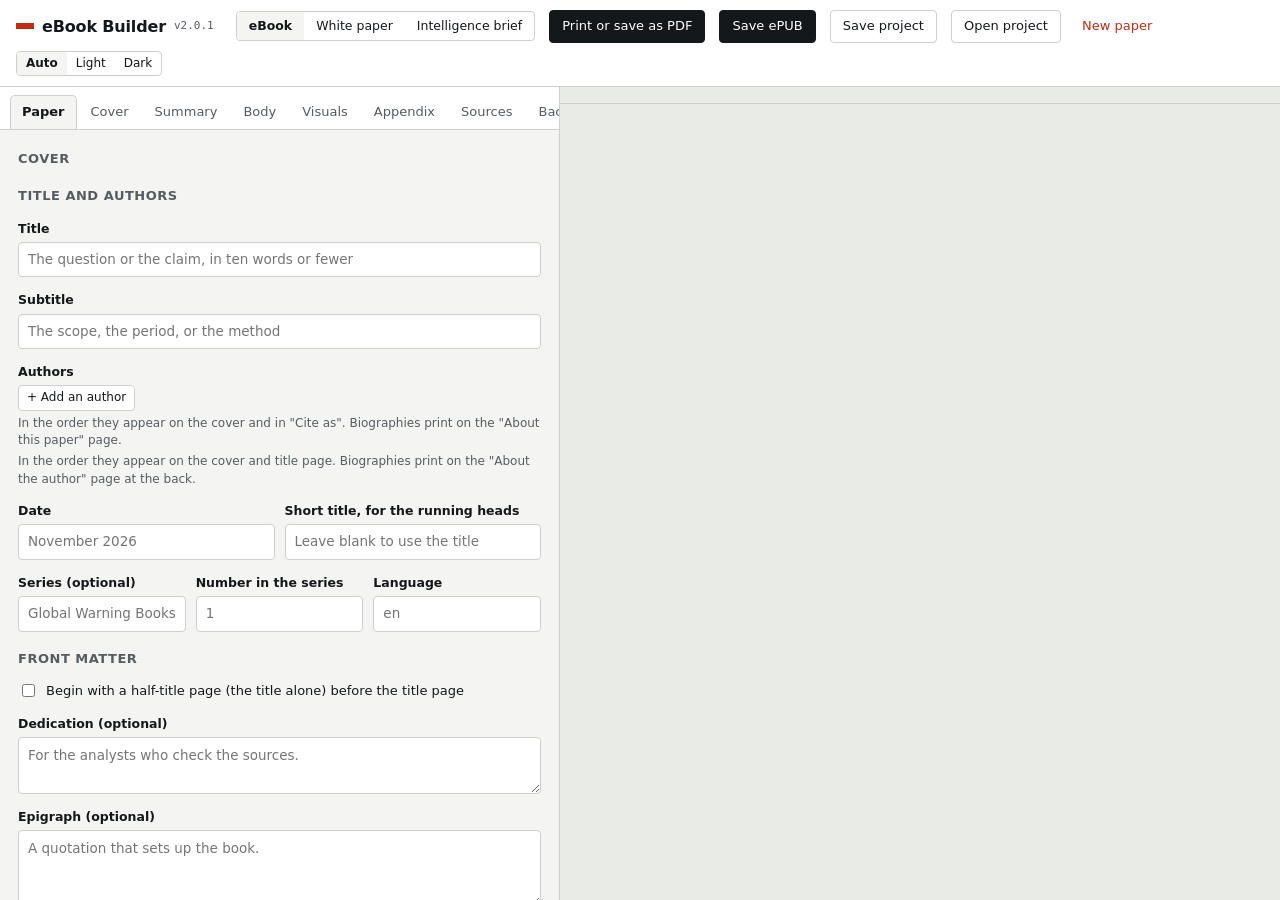
<file: src/page.html>
<!DOCTYPE html>
<html lang="en">
<head>
<meta charset="utf-8">
<!--
  eBook Builder (White Paper Builder, version 2)
  Copyright (c) 2026 G. Michael Rapp. MIT License; see LICENSE.

  Contains Paged.js (c) Coko Foundation, MIT License; the OSINT Citation Generator core,
  MIT License; IBM Plex fonts (c) IBM Corp., EB Garamond (c) The EB Garamond Project Authors,
  and Cormorant Garamond (c) The Cormorant Project Authors, SIL Open Font License 1.1. See NOTICE.md.
-->
<meta name="viewport" content="width=device-width, initial-scale=1">
<meta name="description" content="Build an eBook, a white paper, or an intelligence brief: cover, front matter, contents, chapters, footnotes, OSINT citations, charts, and tables. Save it as a PDF, and an eBook as an ePUB too. Runs entirely in your browser.">
<title>eBook Builder</title>
<link rel="icon" href="data:image/svg+xml,%3Csvg xmlns='http://www.w3.org/2000/svg' viewBox='0 0 32 32'%3E%3Crect width='32' height='32' rx='5' fill='%2315181B'/%3E%3Crect x='7' y='7' width='8' height='3' fill='%23C42A14'/%3E%3Crect x='7' y='13' width='18' height='2' fill='%23F4F5F2'/%3E%3Crect x='7' y='18' width='18' height='2' fill='%23F4F5F2'/%3E%3Crect x='7' y='23' width='12' height='2' fill='%23F4F5F2'/%3E%3C/svg%3E">
<style id="fonts">
/*FONTS*/
</style>
<style>
:root {
  --bg: #E9EBE7; --surface: #FFFFFF; --ink: #15181B; --muted: #565C61; --line: #CDD1CB; --soft: #F4F5F2;
  --accent: #C42A14; --accent-ink: #FFFFFF; --accent-soft: #F7E3DF; --ok: #2A6637; --fix: #9E2219; --fix-bg: #FBE3E0; --check: #6F4B00; --check-bg: #FBEDC4; --note: #35566B; --note-bg: #E3EDF3;
  --ui: system-ui, -apple-system, 'Segoe UI', Roboto, 'Helvetica Neue', Arial, sans-serif; --mono: 'Plex Mono', ui-monospace, Menlo, Consolas, monospace;
}
@media (prefers-color-scheme: dark) {
  :root:not([data-theme="light"]) { --bg: #101213; --surface: #1A1D1F; --ink: #E6E8E4; --muted: #9CA3A7; --line: #30363A; --soft: #23272A; --accent: #F0806D; --accent-ink: #1A0B08; --accent-soft: #3A201B; --ok: #8FD19E; --fix: #FFA79C; --fix-bg: #3F1D1A; --check: #F2CD6B; --check-bg: #3A2E10; --note: #A9C9DB; --note-bg: #1C323E; color-scheme: dark; }
}
:root[data-theme="dark"] { --bg: #101213; --surface: #1A1D1F; --ink: #E6E8E4; --muted: #9CA3A7; --line: #30363A; --soft: #23272A; --accent: #F0806D; --accent-ink: #1A0B08; --accent-soft: #3A201B; --ok: #8FD19E; --fix: #FFA79C; --fix-bg: #3F1D1A; --check: #F2CD6B; --check-bg: #3A2E10; --note: #A9C9DB; --note-bg: #1C323E; color-scheme: dark; }
html, body { margin: 0; height: 100%; }
body { background: var(--bg); color: var(--ink); font-family: var(--ui); font-size: 14px; line-height: 1.45; }
[hidden] { display: none !important; }
#app { height: 100%; display: grid; grid-template-rows: auto minmax(0, 1fr); }
#app .bar { display: flex; flex-wrap: wrap; align-items: center; gap: 8px 14px; padding: 10px 16px; background: var(--surface); border-bottom: 1px solid var(--line); }
#app .bar h1 { margin: 0 8px 0 0; font-size: 16px; font-weight: 650; letter-spacing: -0.01em; display: flex; align-items: center; gap: 8px; }
#app .bar h1 .mk { width: 18px; height: 6px; background: var(--accent); display: inline-block; }
#app .bar .ver { font-family: var(--mono); font-size: 11px; font-weight: 500; color: var(--muted); }
#app .bar button.ver { border: 0; background: none; padding: 0; cursor: pointer } #app .bar button.ver:hover { text-decoration: underline }
#app .bar .grow { flex: 1 1 auto; }
#app .btn { font: inherit; font-size: 13px; font-weight: 500; padding: 6px 12px; border-radius: 4px; border: 1px solid var(--line); background: var(--surface); color: var(--ink); cursor: pointer; white-space: nowrap; }
#app .btn:hover { border-color: var(--ink); }
#app .btn:disabled { opacity: 0.5; cursor: default; }
#app .btn.primary { background: var(--ink); border-color: var(--ink); color: var(--surface); }
#app .btn.small { font-size: 12px; padding: 3px 8px; }
#app .btn.quiet { background: transparent; border-color: transparent; color: var(--accent); padding-inline: 6px; }
#app .btn.danger { color: var(--fix); }
#app .seg { display: inline-flex; border: 1px solid var(--line); border-radius: 4px; overflow: hidden; }
#app .seg label { position: relative; font-size: 12px; }
#app .seg input { position: absolute; opacity: 0; inset: 0; margin: 0; cursor: pointer; }
#app .seg span { display: block; padding: 3px 9px; }
#app .seg input:checked + span { background: var(--soft); font-weight: 600; }
#app .part { display: contents; }
#app .seg.kind span { padding: 5px 12px; font-size: 12.5px; }
#app .seg input:focus-visible + span { outline: 2px solid var(--accent); outline-offset: -2px; }
:focus-visible { outline: 2px solid var(--accent); outline-offset: 1px; }
#app .main { min-height: 0; display: grid; grid-template-columns: minmax(380px, 560px) minmax(0, 1fr); }
#app .editor { min-height: 0; display: grid; grid-template-rows: auto minmax(0, 1fr); background: var(--surface); border-right: 1px solid var(--line); }
#app .tabs { display: flex; gap: 2px; padding: 8px 10px 0; border-bottom: 1px solid var(--line); overflow-x: auto; }
#app .tabs button { font: inherit; font-size: 13px; padding: 7px 11px; border: 1px solid transparent; border-bottom: 0; border-radius: 5px 5px 0 0; background: transparent; color: var(--muted); cursor: pointer; white-space: nowrap; }
#app .tabs button[aria-selected="true"] { background: var(--soft); border-color: var(--line); color: var(--ink); font-weight: 600; margin-bottom: -1px; border-bottom: 1px solid var(--soft); }
#app .panes { min-height: 0; overflow: auto; background: var(--soft); }
#app .pane { padding: 16px 18px 40px; display: flex; flex-direction: column; gap: 14px; }
#app .pane h2 { margin: 4px 0 0; font-size: 13px; font-weight: 650; letter-spacing: 0.04em; text-transform: uppercase; color: var(--muted); }
#app .field { display: flex; flex-direction: column; gap: 4px; min-width: 0; }
#app .field > label, #app .field .label { font-size: 12.5px; font-weight: 600; }
#app .hint { margin: 0; font-size: 12px; color: var(--muted); }
#app .row { display: grid; grid-template-columns: repeat(auto-fit, minmax(130px, 1fr)); gap: 10px; }
#app input[type="text"], #app input[type="url"], #app textarea, #app select { font: inherit; font-size: 13.5px; color: var(--ink); background: var(--surface); border: 1px solid var(--line); border-radius: 4px; padding: 7px 9px; width: 100%; min-width: 0; box-sizing: border-box; }
#app textarea { resize: vertical; line-height: 1.5; }
#app textarea.code { font-family: var(--mono); font-size: 12.5px; line-height: 1.6; tab-size: 2; }
#app textarea.big { min-height: 420px; }
#app input[type="color"] { width: 44px; height: 30px; padding: 0 2px; border: 1px solid var(--line); border-radius: 4px; background: var(--surface); }
#app .check { display: flex; gap: 8px; align-items: flex-start; font-size: 13px; }
#app .check input { margin-top: 2px; }
#app .toolbar { display: flex; flex-wrap: wrap; gap: 4px; position: sticky; top: 0; z-index: 2; padding: 6px 0; background: var(--soft); }
#app .toolbar .btn { font-size: 12px; padding: 3px 8px; }
#app details.help { border: 1px solid var(--line); border-radius: 5px; background: var(--surface); padding: 8px 12px; font-size: 12.5px; }
#app details.help summary { cursor: pointer; font-weight: 600; }
#app details.help table { width: 100%; border-collapse: collapse; margin-top: 8px; }
#app details.help td { padding: 4px 6px; border-top: 1px solid var(--line); vertical-align: top; }
#app details.help td:first-child { font-family: var(--mono); font-size: 12px; white-space: nowrap; }
#app .card { border: 1px solid var(--line); border-radius: 6px; background: var(--surface); padding: 12px; display: flex; flex-direction: column; gap: 10px; }
#app .card .top { display: flex; align-items: center; gap: 8px; }
#app .card .top .k { font-family: var(--mono); font-size: 12px; color: var(--muted); }
#app .card .top .grow { flex: 1; }
#app .authors { display: flex; flex-direction: column; gap: 8px; }
#app .authors:empty { display: none; }
#app .author { border: 1px solid var(--line); border-radius: 6px; background: var(--surface); padding: 10px; display: flex; flex-direction: column; gap: 8px; }
#app .author .top { display: flex; align-items: center; gap: 6px; }
#app .author .top .nm { flex: 1 1 auto; }
#app .author .top .num { font-family: var(--mono); font-size: 12px; color: var(--muted); min-width: 16px; }
#app .author .check { font-size: 12.5px; }
#app .srcs { display: flex; flex-direction: column; gap: 8px; }
#app .src { border: 1px solid var(--line); border-radius: 6px; background: var(--surface); padding: 8px 10px; display: grid; grid-template-columns: minmax(0, 1fr) auto; gap: 6px 10px; align-items: start; }
#app .src .key { font-family: var(--mono); font-size: 12.5px; width: 100%; padding: 3px 6px; }
#app .src .txt { grid-column: 1 / -1; font-family: 'Plex Serif', Georgia, serif; font-size: 13px; line-height: 1.45; overflow-wrap: anywhere; }
#app .src .acts { display: flex; gap: 4px; }
#app .cover-grid { display: grid; grid-template-columns: minmax(150px, 220px) minmax(0, 1fr); gap: 16px; align-items: start; }
#app .cover-prev { border: 1px solid var(--line); background: #1F2124; line-height: 0; box-shadow: 0 1px 3px rgba(0, 0, 0, 0.2), 0 6px 20px rgba(0, 0, 0, 0.12); }
#app .cover-prev svg { display: block; width: 100%; height: auto; }
#app .cover-ctl { display: flex; flex-direction: column; gap: 12px; min-width: 0; }
#app .sliders { display: grid; gap: 6px; font-size: 12.5px; }
#app .sliders label { display: grid; grid-template-columns: 112px minmax(0, 1fr); align-items: center; gap: 8px; }
#app input[type="range"] { width: 100%; accent-color: var(--accent); }
#app .sedit { border: 1px solid var(--accent); border-radius: 6px; background: var(--surface); padding: 12px; display: flex; flex-direction: column; gap: 10px; }
#app .sedit .pv { border-radius: 4px; background: var(--soft); padding: 8px 10px; font-family: 'Plex Serif', Georgia, serif; font-size: 13px; line-height: 1.45; overflow-wrap: anywhere; }
#app .sedit .pv .k { display: block; font-family: var(--ui); font-size: 11px; font-weight: 600; letter-spacing: 0.04em; text-transform: uppercase; color: var(--muted); margin-bottom: 2px; }
#app .sedit .pv + .pv { margin-top: -4px; }
#app .sedit ul.gchecks { margin: 0; padding-left: 18px; font-size: 12px; color: var(--check); }
#app .sedit details { border-top: 1px solid var(--line); padding-top: 8px; }
#app .sedit details summary { cursor: pointer; font-size: 12.5px; font-weight: 600; }
#app .sedit details[open] > .inner { display: flex; flex-direction: column; gap: 10px; margin-top: 10px; }
#app .sedit .access { display: flex; flex-wrap: wrap; gap: 4px 14px; }
#app .src.editing { border-color: var(--accent); }
@media (max-width: 1100px) { #app .cover-grid { grid-template-columns: minmax(0, 1fr); } #app .cover-prev { max-width: 240px; } }
#app .filemsg { font-size: 12.5px; color: var(--ok); margin: 0; } .filemsg.bad { color: var(--fix); } .filemsg:empty { display: none; }
#app .view { min-height: 0; display: grid; grid-template-rows: auto minmax(0, 1fr); }
#app .viewbar { display: flex; flex-wrap: wrap; align-items: center; gap: 8px 14px; padding: 8px 16px; border-bottom: 1px solid var(--line); background: var(--bg); font-size: 12.5px; color: var(--muted); }
#app .viewbar .stat b { color: var(--ink); font-weight: 600; }
#app .viewbar .busy { color: var(--accent); }
#app .checks { margin: 0; padding: 0 16px; list-style: none; display: flex; flex-direction: column; gap: 5px; }
#app .checks li { display: grid; grid-template-columns: 52px minmax(0, 1fr); gap: 8px; align-items: start; font-size: 12.5px; color: var(--ink); }
#app .checks li button { font: inherit; border: 0; background: none; padding: 0; text-align: left; color: inherit; cursor: pointer; }
#app .checks li button:hover { text-decoration: underline; }
#app .tag { font-family: var(--mono); font-size: 10px; letter-spacing: 0.06em; text-transform: uppercase; padding: 1px 0; border-radius: 3px; text-align: center; margin-top: 1px; }
#app .tag.fix { background: var(--fix-bg); color: var(--fix); } .tag.check { background: var(--check-bg); color: var(--check); } .tag.note { background: var(--note-bg); color: var(--note); }
#app .checkwrap { padding: 8px 0 10px; border-bottom: 1px solid var(--line); background: var(--bg); max-height: 160px; overflow: auto; }
#app .checkwrap:empty { display: none; }
#app .scroller { min-height: 0; overflow: auto; padding: 20px 0 60px; }
#pages { margin: 0 auto; }
#pages .pagedjs_pages { display: flex; flex-direction: column; align-items: center; gap: 24px; }
#pages .pagedjs_page { box-shadow: 0 1px 3px rgba(0, 0, 0, 0.18), 0 6px 24px rgba(0, 0, 0, 0.08); }
#stage { position: absolute; left: -20000px; top: 0; width: 900px; visibility: hidden; }
#app .empty-view { margin: 40px auto; max-width: 420px; text-align: center; color: var(--muted); }
#app .status { min-height: 1.4em; font-size: 12.5px; color: var(--ok); }
#app .status.bad { color: var(--fix); }
@media (max-width: 900px) {
  #app { height: auto; }
  #app .main { grid-template-columns: minmax(0, 1fr); }
  #app .editor { border-right: 0; }
  #app .panes { overflow: visible; }
  #app .scroller { overflow-x: auto; }
}
@media print {
  html, body { height: auto; background: none; }
  #app { display: block; height: auto; }
  #app .bar, #app .editor, #app .viewbar, #app .checkwrap, #stage, #app .empty-view { display: none !important; }
  #app .main, #app .view { display: block; }
  #app .scroller { overflow: visible; padding: 0; }
  #pages { zoom: 1 !important; width: auto !important; }
  #pages .pagedjs_pages { display: block; }
  #pages .pagedjs_page { box-shadow: none; }
}
</style>
<script>
(function () { try { var t = JSON.parse(localStorage.getItem('ebb-theme-v1')); if (t === 'light' || t === 'dark') document.documentElement.setAttribute('data-theme', t); } catch (e) {} })();
</script>
<style id="zh-about-css">
/* About box, shared by Zero History's tools. Uses the tool's own --accent when it has one. */
.zh-dlg{--zh-bg:#fff;--zh-ink:#16202C;--zh-muted:#4A5763;--zh-line:#D5DCD3;--zh-soft:#F2F5F0;--zh-acc:var(--accent,#24456E);
  border:0;padding:0;border-radius:12px;width:min(580px,calc(100vw - 24px));max-height:min(760px,calc(100vh - 32px));
  background:var(--zh-bg);color:var(--zh-ink);box-shadow:0 0 0 1px rgba(22,32,44,.12),0 30px 70px -20px rgba(22,32,44,.5);
  font:15.5px/1.55 -apple-system,BlinkMacSystemFont,"Segoe UI",Roboto,"Helvetica Neue",Arial,sans-serif;text-align:left;overflow:hidden;flex-direction:column}
.zh-dlg[open]{display:flex}
.zh-dlg[data-dark]{--zh-bg:#1B232D;--zh-ink:#E3E8EE;--zh-muted:#AAB5C1;--zh-line:#334050;--zh-soft:#222C38;--zh-acc:var(--accent,#9DBBE3);color-scheme:dark}
.zh-dlg::backdrop{background:rgba(16,23,32,.45)}
.zh-dlg *{box-sizing:border-box}
.zh-dlg header{display:flex;align-items:flex-start;gap:12px;padding:20px 22px 12px}
.zh-dlg header div{flex:1}
.zh-dlg h2{margin:0;font-size:21px;line-height:1.2;font-weight:700;color:var(--zh-ink)}
.zh-dlg .zh-v{margin:3px 0 0;font-size:13.5px;color:var(--zh-muted)}
.zh-dlg .zh-x{flex:none;width:34px;height:34px;border:1px solid var(--zh-line);border-radius:8px;background:none;color:var(--zh-ink);font-size:20px;line-height:1;cursor:pointer}
.zh-dlg .zh-tabs{display:flex;gap:4px;padding:0 22px;border-bottom:1px solid var(--zh-line)}
.zh-dlg .zh-tabs button{border:0;background:none;color:var(--zh-muted);font:inherit;font-size:14.5px;font-weight:600;padding:8px 10px 9px;margin-bottom:-1px;border-bottom:3px solid transparent;cursor:pointer}
.zh-dlg .zh-tabs button[aria-selected="true"]{color:var(--zh-ink);border-bottom-color:var(--zh-acc)}
.zh-dlg .zh-body{overflow:auto;padding:16px 22px 18px;flex:1}
.zh-dlg section p{margin:0 0 12px}
.zh-dlg .zh-lede{font-size:16px}
.zh-dlg .zh-steps{margin:0 0 12px;padding:0;list-style:none;counter-reset:zh}
.zh-dlg .zh-steps li{counter-increment:zh;position:relative;padding:9px 0 9px 38px;border-top:1px solid var(--zh-line)}
.zh-dlg .zh-steps li::before{content:counter(zh);position:absolute;left:0;top:9px;width:26px;height:26px;border-radius:50%;background:var(--zh-acc);color:var(--zh-bg);font-weight:700;font-size:13.5px;line-height:26px;text-align:center}
.zh-dlg .zh-steps .zh-st{display:block}
.zh-dlg h3{margin:16px 0 6px;font-size:16.5px;color:var(--zh-ink)}
.zh-dlg h3:first-child{margin-top:2px}
.zh-dlg h3 span{font-weight:400;font-size:13.5px;color:var(--zh-muted);margin-left:4px}
.zh-dlg ul{margin:0 0 10px;padding-left:20px}
.zh-dlg li{margin:4px 0}
.zh-dlg .zh-more{font-size:14px;color:var(--zh-muted)}
.zh-dlg .zh-links{list-style:none;padding:0;display:grid;gap:4px}
.zh-dlg a{color:var(--zh-acc);text-underline-offset:.15em}
.zh-dlg code{font:13.5px ui-monospace,SFMono-Regular,Menlo,Consolas,monospace;background:var(--zh-soft);padding:1px 4px;border-radius:4px}
.zh-dlg footer{display:flex;align-items:center;gap:10px;padding:11px 22px;background:var(--zh-soft);border-top:1px solid var(--zh-line);font-size:13.5px;color:var(--zh-muted)}
.zh-dlg footer svg{flex:none}
.zh-dlg :focus-visible{outline:2px solid var(--zh-acc);outline-offset:2px;border-radius:4px}
.zh-dlg .zh-tabs button:focus-visible{outline-offset:-3px;border-radius:7px}
.zh-ver{font:inherit;cursor:pointer}
@media (max-width:520px){.zh-dlg header,.zh-dlg .zh-body{padding-left:16px;padding-right:16px}.zh-dlg .zh-tabs{padding:0 12px}.zh-dlg footer{padding:10px 16px}}
</style>
</head>
<body>
<div id="app">
  <header class="bar">
    <h1><span class="mk"></span>eBook Builder <button type="button" class="ver zh-ver" data-zh-about="news" title="Quick start, what’s new and about">v2.0.1</button></h1>
    <span class="seg kind" role="radiogroup" aria-label="What you are making">
      <label><input type="radio" name="kind" id="kindBook" value="book" checked><span>eBook</span></label>
      <label><input type="radio" name="kind" id="kindPaper" value="paper"><span>White paper</span></label>
      <label><input type="radio" name="kind" id="kindBrief" value="brief"><span>Intelligence brief</span></label>
    </span>
    <button type="button" class="btn primary" id="printBtn">Print or save as PDF</button>
    <button type="button" class="btn primary" id="epubBtn" data-only="book">Save ePUB</button>
    <button type="button" class="btn" id="saveBtn">Save project</button>
    <button type="button" class="btn" id="openBtn">Open project</button>
    <button type="button" class="btn quiet" id="newBtn">New paper</button>
    <input type="file" id="openPick" accept=".json,application/json" hidden>
    <span class="status" id="status" role="status"></span>
    <span class="grow"></span>
    <span class="seg" role="radiogroup" aria-label="Editor theme">
      <label><input type="radio" name="theme" id="themeAuto" value="auto" checked><span>Auto</span></label>
      <label><input type="radio" name="theme" id="themeLight" value="light"><span>Light</span></label>
      <label><input type="radio" name="theme" id="themeDark" value="dark"><span>Dark</span></label>
    </span>
  </header>

  <div class="main">
    <section class="editor" aria-label="Editor">
      <div class="tabs" role="tablist" id="tabs">
        <button type="button" role="tab" data-tab="paper" aria-selected="true">Paper</button>
        <button type="button" role="tab" data-tab="cover" aria-selected="false" data-only="book">Cover</button>
        <button type="button" role="tab" data-tab="summary" aria-selected="false" data-only="paper">Summary</button>
        <button type="button" role="tab" data-tab="body" aria-selected="false">Body</button>
        <button type="button" role="tab" data-tab="visuals" aria-selected="false">Visuals</button>
        <button type="button" role="tab" data-tab="appendix" aria-selected="false" data-only="paper book">Appendix</button>
        <button type="button" role="tab" data-tab="sources" aria-selected="false">Sources</button>
        <button type="button" role="tab" data-tab="back" aria-selected="false" data-only="paper">Back page</button>
      </div>
      <div class="panes" id="panes">

        <div class="pane" data-pane="paper">
          <div class="part" data-only="brief" hidden>
          <h2>Cover</h2>
          <div class="row">
            <div class="field"><label for="m-briefName">Name of the brief</label><input type="text" id="m-briefName" data-k="meta.briefName" placeholder="Global Warning"></div>
            <div class="field"><label for="m-bnumber">Brief number</label><input type="text" id="m-bnumber" data-k="meta.number" placeholder="030"></div>
            <div class="field"><label for="m-bdate">Date</label><input type="text" id="m-bdate" data-k="meta.date" placeholder="October 2026"></div>
          </div>
          <div class="field"><span class="label">Cover photo</span>
            <div class="row" style="grid-template-columns:auto auto 1fr;align-items:center"><button type="button" class="btn small" id="bcoverPick">Choose a photo</button><button type="button" class="btn small quiet" id="bcoverClear">Remove</button><span class="hint" id="bcoverInfo"></span></div>
            <input type="text" id="m-bcoverCaption" data-k="meta.coverCaption" placeholder="Photo credit (optional): photographer, source">
            <p class="hint">The photo fills the whole cover, to every edge. Upright, and at least 1700 pixels wide, prints best. The name and date sit on a dark fade at the bottom.</p></div>
          <h2>Inside</h2>
          <div class="field"><label for="m-colophon">Colophon, under "In this brief"</label><textarea id="m-colophon" data-k="meta.colophon" rows="3" placeholder="Who publishes the brief, alongside what, and the copyright line."></textarea></div>
          <div class="field"><label for="m-matterLabel">Heading of the why-it-matters box</label><input type="text" id="m-matterLabel" data-k="meta.matterLabel" placeholder="So, why does this matter?"></div>
          <div class="field"><label for="m-sourcesNote">Note under "Sources"</label><textarea id="m-sourcesNote" data-k="meta.sourcesNote" rows="2"></textarea><p class="hint">The sources print on the last page, numbered in the order they are first cited.</p></div>
          <label class="check"><input type="checkbox" id="m-citeMarks" data-k="meta.citeMarks"> <span>Show each citation's source number in the text, linked to its entry under Sources. Notes are then marked *, †, ‡ so the two are not confused.</span></label>
          <h2>Look</h2>
          <div class="field"><label for="m-baccent">Accent color</label><input type="color" id="m-baccent" data-k="meta.accent"></div>
          </div>

          <div class="part" data-only="paper book">
          <h2 data-only="paper">Cover</h2>
          <h2 data-only="book">Title and authors</h2>
          <div class="field"><label for="m-title">Title</label><input type="text" id="m-title" data-k="meta.title" placeholder="The question or the claim, in ten words or fewer"></div>
          <div class="field"><label for="m-subtitle">Subtitle</label><input type="text" id="m-subtitle" data-k="meta.subtitle" placeholder="The scope, the period, or the method"></div>
          <div class="field"><span class="label">Authors</span>
            <div class="authors" id="authorList"></div>
            <div><button type="button" class="btn small" id="addAuthor">+ Add an author</button></div>
            <p class="hint" data-only="paper">In the order they appear on the cover and in "Cite as". Biographies print on the "About this paper" page.</p>
            <p class="hint" data-only="book">In the order they appear on the cover and title page. Biographies print on the "About the author" page at the back.</p></div>
          </div>

          <div class="part" data-only="book">
          <div class="row">
            <div class="field"><label for="b-date">Date</label><input type="text" id="b-date" data-k="meta.date" placeholder="November 2026"></div>
            <div class="field"><label for="b-short">Short title, for the running heads</label><input type="text" id="b-short" data-k="meta.shortTitle" placeholder="Leave blank to use the title"></div>
          </div>
          <div class="row">
            <div class="field"><label for="b-series">Series (optional)</label><input type="text" id="b-series" data-k="book.series" placeholder="Global Warning Books"></div>
            <div class="field"><label for="b-seriesNo">Number in the series</label><input type="text" id="b-seriesNo" data-k="book.seriesNo" placeholder="1"></div>
            <div class="field"><label for="b-lang">Language</label><input type="text" id="b-lang" data-k="book.lang" list="langList" placeholder="en"><datalist id="langList"><option value="en">English</option><option value="en-US">English (US)</option><option value="en-GB">English (UK)</option><option value="es">Spanish</option><option value="fr">French</option><option value="de">German</option><option value="uk">Ukrainian</option><option value="ru">Russian</option></datalist></div>
          </div>
          <h2>Front matter</h2>
          <label class="check"><input type="checkbox" id="b-halfTitle" data-k="book.halfTitle"> <span>Begin with a half-title page (the title alone) before the title page</span></label>
          <div class="field"><label for="b-dedication">Dedication (optional)</label><textarea id="b-dedication" data-k="book.dedication" rows="2" placeholder="For the analysts who check the sources."></textarea></div>
          <div class="field"><label for="b-epigraph">Epigraph (optional)</label><textarea id="b-epigraph" data-k="book.epigraph" rows="3" placeholder="A quotation that sets up the book."></textarea>
            <input type="text" id="b-epigraphBy" data-k="book.epigraphBy" placeholder="Who said it, and where: Thucydides, *History of the Peloponnesian War*"></div>
          <h2>Copyright page and colophon</h2>
          <p class="hint">These print together on the page after the title page, set small at the foot of the page, as in a printed book.</p>
          <div class="field"><label for="b-copyright">Copyright line</label><textarea id="b-copyright" data-k="book.copyright" rows="2" placeholder="© 2026 Publisher name. All rights reserved."></textarea></div>
          <div class="field"><label for="b-colophon">Colophon</label><textarea id="b-colophon" data-k="meta.colophon" rows="3" placeholder="Who publishes the book, and anything readers should know: an official product of..., distributed to subscribers of..."></textarea></div>
          <div class="row">
            <div class="field"><label for="b-edition">Edition</label><input type="text" id="b-edition" data-k="book.edition" placeholder="First edition, November 2026"></div>
            <div class="field"><label for="b-isbn">ISBN (optional)</label><input type="text" id="b-isbn" data-k="book.isbn" placeholder="978-..."></div>
            <div class="field"><label for="b-issn">ISSN (optional)</label><input type="text" id="b-issn" data-k="book.issn" placeholder="3143-5645"></div>
          </div>
          <div class="field"><label for="b-credits">Credits, one per line</label><textarea id="b-credits" data-k="book.credits" rows="2" placeholder="Edited by ...&#10;Cover design by ..."></textarea><p class="hint">The cover image credit, set under Cover, is added here.</p></div>
          <div class="row">
            <div class="field"><label for="b-publisher">Publisher</label><input type="text" id="b-publisher" data-k="meta.publisher" placeholder="Publisher or imprint"></div>
            <div class="field"><label for="b-site">Website</label><input type="text" id="b-site" data-k="meta.site" placeholder="example.substack.com"></div>
          </div>
          <div class="field"><label for="b-url">Link (optional)</label><input type="url" id="b-url" data-k="meta.url" placeholder="https://example.substack.com"></div>
          <label class="check"><input type="checkbox" id="b-typeNote" data-k="book.typeNote"> <span>Name the typefaces on the copyright page ("Set in EB Garamond...")</span></label>
          <h2>For reading apps (ePUB)</h2>
          <div class="field"><label for="b-description">Description</label><textarea id="b-description" data-k="book.description" rows="3" placeholder="Two or three sentences on what the book covers. Reading apps show it beside the cover."></textarea></div>
          <div class="field"><label for="b-subjects">Subjects, separated by commas</label><input type="text" id="b-subjects" data-k="book.subjects" placeholder="Geopolitics, Military history, Intelligence"></div>
          <h2>Layout</h2>
          <div class="row">
            <div class="field"><label for="b-trim">Page size of the PDF</label><select id="b-trim" data-k="book.trim"></select></div>
            <div class="field"><label for="b-face">Typeface</label><select id="b-face" data-k="book.face"><option value="garamond">EB Garamond, with Cormorant titles</option><option value="plex">IBM Plex, as in the white paper</option></select></div>
          </div>
          <div class="row">
            <div class="field"><label for="b-numStyle">Chapter numbers</label><select id="b-numStyle" data-k="book.numStyle"><option value="word">In words: One, Two</option><option value="arabic">In figures: 1, 2</option><option value="roman">Roman: I, II</option><option value="none">Not numbered</option></select></div>
            <div class="field"><label for="b-chapterWord">Word before the number</label><input type="text" id="b-chapterWord" data-k="book.chapterWord" placeholder="Chapter"></div>
          </div>
          <div class="row">
            <div class="field"><label for="b-para">Paragraphs</label><select id="b-para" data-k="book.para"><option value="indent">Indented, as in a book</option><option value="block">Spaced, as on the web</option></select></div>
            <div class="field"><label for="b-notes">Notes in the PDF</label><select id="b-notes" data-k="book.notes"><option value="foot">At the foot of the page</option><option value="end">At the back of the book</option></select></div>
          </div>
          <div class="row" style="align-items:end">
            <div class="field"><label for="b-accent">Accent color</label><input type="color" id="b-accent" data-k="meta.accent"></div>
            <div class="field"><label for="b-matter">Heading of the ?&gt; box</label><input type="text" id="b-matter" data-k="meta.matterLabel" placeholder="So, why does this matter?"></div>
          </div>
          <label class="check"><input type="checkbox" id="b-openers" data-k="book.openers"> <span>Set the first line of each chapter in small capitals</span></label>
          <label class="check"><input type="checkbox" id="b-recto" data-k="book.recto"> <span>Start chapters and parts on a right-hand page (adds blank pages, as in print)</span></label>
          <label class="check"><input type="checkbox" id="b-about" data-k="book.aboutAuthors"> <span>Add an "About the author" page from the biographies</span></label>
          <p class="hint">Notes in the ePUB always go at the end of each chapter, where reading apps that support it show them as pop-ups.</p>
          </div>

          <div class="part" data-only="paper">
          <div class="row">
            <div class="field"><label for="m-date">Date</label><input type="text" id="m-date" data-k="meta.date" placeholder="October 2026"></div>
            <div class="field"><label for="m-number">Paper number</label><input type="text" id="m-number" data-k="meta.number" placeholder="001"></div>
            <div class="field"><label for="m-version">Version</label><input type="text" id="m-version" data-k="meta.version" placeholder="1.0"></div>
            <div class="field"><label for="m-versionNote">Version note</label><input type="text" id="m-versionNote" data-k="meta.versionNote" placeholder="first edition"></div>
          </div>
          <div class="field"><label for="m-shortTitle">Short title, for the page footers</label><input type="text" id="m-shortTitle" data-k="meta.shortTitle" placeholder="Leave blank to use the title"></div>
          <div class="field"><span class="label">Cover image</span>
            <div class="row" style="grid-template-columns:auto auto 1fr;align-items:center"><button type="button" class="btn small" id="coverPick">Choose an image</button><button type="button" class="btn small quiet" id="coverClear">Remove</button><span class="hint" id="coverInfo"></span></div>
            <input type="file" id="coverFile" accept="image/png,image/jpeg,image/gif,image/webp,image/svg+xml" hidden>
            <input type="text" id="m-coverCaption" data-k="meta.coverCaption" placeholder="Caption or credit for the cover image">
            <p class="hint">A map, diagram, or photo, about 7 × 1.7 inches. Optional.</p></div>
          <h2>Series and publisher</h2>
          <div class="row">
            <div class="field"><label for="m-series">Series label</label><input type="text" id="m-series" data-k="meta.series" placeholder="White paper series"></div>
            <div class="field"><label for="m-masthead">Masthead on the cover</label><input type="text" id="m-masthead" data-k="meta.masthead" placeholder="White Paper"></div>
          </div>
          <div class="field"><label for="m-tagline">Topics beside the masthead, one per line</label><textarea id="m-tagline" data-k="meta.tagline" rows="3"></textarea></div>
          <div class="row">
            <div class="field"><label for="m-publisher">Publisher</label><input type="text" id="m-publisher" data-k="meta.publisher" placeholder="Publisher or organization"></div>
            <div class="field"><label for="m-site">Website on the cover</label><input type="text" id="m-site" data-k="meta.site" placeholder="example.substack.com"></div>
          </div>
          <div class="field"><label for="m-url">Link to this paper, for "Cite as"</label><input type="url" id="m-url" data-k="meta.url" placeholder="https://example.substack.com/p/..."></div>
          <div class="field"><label for="m-aboutSeries">About the series (a box on the contents page)</label><textarea id="m-aboutSeries" data-k="aboutSeries" rows="3" placeholder="Two or three sentences: what the papers cover, who writes them, and how often a new one appears."></textarea></div>
          <h2>Look</h2>
          <div class="row" style="align-items:end">
            <div class="field"><label for="m-accent">Accent color</label><input type="color" id="m-accent" data-k="meta.accent"></div>
            <div class="field"><label for="m-paper">Page color</label><select id="m-paper" data-k="meta.paper"><option value="tinted">Off-white, as designed</option><option value="white">White, saves ink</option></select></div>
          </div>
          <label class="check"><input type="checkbox" id="m-sectionBreaks" data-k="meta.sectionBreaks"> <span>Start each numbered section on a new page</span></label>
          </div>
        </div>

        <div class="pane" data-pane="cover" hidden>
          <div class="cover-grid">
            <div class="cover-prev" id="coverPreview" aria-label="Cover preview"></div>
            <div class="cover-ctl">
              <div class="field"><label for="c-layout">Layout</label><select id="c-layout" data-k="book.cover.layout">
                <option value="photo">Photo to every edge, text on a fade</option>
                <option value="band">Photo above, text on a band of color</option>
                <option value="framed">Framed photo between title and author</option>
                <option value="type">Type only, no photo</option>
                <option value="art">Finished artwork: the image is the whole cover</option></select></div>
              <div class="field"><span class="label">Image</span>
                <div class="row" style="grid-template-columns:auto auto 1fr;align-items:center"><button type="button" class="btn small" id="ccoverPick">Choose an image</button><button type="button" class="btn small quiet" id="ccoverClear">Remove</button><span class="hint" id="ccoverInfo"></span></div>
                <input type="text" id="c-credit" data-k="meta.coverCaption" placeholder="Image credit (optional), printed on the copyright page"></div>
              <div class="sliders">
                <label>Across <input type="range" min="0" max="100" data-k="book.cover.focusX"></label>
                <label>Up and down <input type="range" min="0" max="100" data-k="book.cover.focusY"></label>
                <label>Zoom <input type="range" min="100" max="300" data-k="book.cover.zoom"></label>
                <label>Shade behind text <input type="range" min="0" max="100" data-k="book.cover.shade"></label>
              </div>
            </div>
          </div>
          <p class="hint" id="coverHint">For a finished cover made elsewhere, choose the last layout. Upright images about 1600 × 2400 pixels fit a 6 × 9 page best.</p>
          <h2>Text</h2>
          <div class="field"><label for="c-kicker">Line above the title (optional)</label><input type="text" id="c-kicker" data-k="book.cover.kicker" placeholder="A Global Warning book"></div>
          <div class="row">
            <div class="field"><label for="c-font">Title face</label><select id="c-font" data-k="book.cover.font"><option value="display">Cormorant Garamond</option><option value="serif">EB Garamond</option><option value="sans">IBM Plex Sans Condensed, bold</option><option value="mono">IBM Plex Mono, bold</option></select></div>
            <div class="field"><label for="c-scale">Title size</label><input type="range" id="c-scale" min="50" max="150" data-k="book.cover.scale"></div>
          </div>
          <div class="row">
            <div class="field"><label for="c-valign">Text sits</label><select id="c-valign" data-k="book.cover.valign"><option value="bottom">Low</option><option value="middle">In the middle</option><option value="top">High</option></select></div>
            <div class="field"><label for="c-align">Aligned</label><select id="c-align" data-k="book.cover.align"><option value="center">Centered</option><option value="left">Left</option></select></div>
          </div>
          <div class="row" style="align-items:end">
            <div class="field"><label for="c-bg">Background</label><input type="color" id="c-bg" data-k="book.cover.bg"></div>
            <div class="field"><label for="c-ink">Text</label><input type="color" id="c-ink" data-k="book.cover.ink"></div>
            <div class="field"><label for="c-accent">Accent</label><input type="color" id="c-accent" data-k="meta.accent"></div>
          </div>
          <label class="check"><input type="checkbox" data-k="book.cover.upper"> <span>Title in capitals</span></label>
          <label class="check"><input type="checkbox" data-k="book.cover.showSub"> <span>Show the subtitle</span></label>
          <label class="check"><input type="checkbox" data-k="book.cover.showAuthor"> <span>Show the authors</span></label>
          <label class="check"><input type="checkbox" data-k="book.cover.showPub"> <span>Show the publisher at the foot</span></label>
          <div><button type="button" class="btn small" id="coverSave">Save the cover as an image</button></div>
          <p class="hint">A JPEG, 1600 pixels wide, for a Substack post or a store listing. The ePUB carries the same picture as its cover.</p>
        </div>

        <div class="pane" data-pane="summary" hidden>
          <p class="hint">One page, about 300 words. Notes and citations work here too.</p>
          <div class="field"><label for="s-lead">The problem in brief</label><textarea id="s-lead" data-k="summary.lead" class="code" rows="6" data-cite></textarea><p class="hint">What is happening, and why it will still matter in five years. A blank line starts a new paragraph.</p></div>
          <div class="field"><label for="s-findings">Key findings, one per line</label><textarea id="s-findings" data-k="summary.findings" class="code" rows="5" data-cite></textarea><p class="hint">The main claim, the strongest evidence, and the consequence readers are most likely to miss. Numbered 01, 02, 03.</p></div>
          <div class="field"><label for="s-recs">Recommendations, one per line</label><textarea id="s-recs" data-k="summary.recommendations" class="code" rows="4" data-cite></textarea><p class="hint">Who should act, and what they should do. Numbered R1, R2, R3.</p></div>
        </div>

        <div class="pane" data-pane="body" hidden>
          <div class="toolbar" data-for="body"></div>
          <textarea id="t-body" data-k="body" class="code big" spellcheck="true" data-cite aria-label="Body text"></textarea>
          <details class="help" open><summary id="helpTitle">How to write the body</summary><table id="helpTable"></table></details>
        </div>

        <div class="pane" data-pane="visuals" hidden>
          <p class="hint">Charts, tables, timelines, key numbers, and images. Give each one a short name, then place it in the body or an appendix with [[name]] on a line of its own. Figures and tables are numbered in the order they appear.</p>
          <div class="row" id="addVisual"></div>
          <div id="visList" style="display:flex;flex-direction:column;gap:12px"></div>
        </div>

        <div class="pane" data-pane="appendix" hidden>
          <p class="hint" data-only="paper">Each # heading starts Appendix A, B, C. ## headings are numbered A.1, A.2. [[rating-key]] adds the source rating key table.</p>
          <p class="hint" data-only="book">After the last chapter: acknowledgments, appendices, a glossary, a note on sources. Each # heading starts a new page and is listed in the contents, unnumbered. Notes, citations, and visuals work here as in the chapters. [[rating-key]] adds the source rating key table.</p>
          <div class="toolbar" data-for="appendix"></div>
          <textarea id="t-appendix" data-k="appendix" class="code big" spellcheck="true" data-cite aria-label="Appendix text"></textarea>
        </div>

        <div class="pane" data-pane="sources" hidden>
          <p class="hint">Cite sources from your OSINT Citation Generator lists. In the generator, save your list to a file; open that file here. Each source gets a short key.</p>
          <p class="hint" data-only="paper">Write [@key] or [@key, p. 45] in the text: the first citation of a source prints in full in a footnote, later ones in short form.</p>
          <p class="hint" data-only="book" hidden>Write [@key] or [@key, p. 45] in the text: each chapter gives its first citation of a source in full, in a note, and later ones in short form. Click Edit on a source to correct it here; the notes follow.</p>
          <p class="hint" data-only="brief" hidden>Write [@key] in a story where you use the source. A small source number prints there, linked to the source's entry in the numbered list on the last page; sources are numbered in order of first citation. [ORIGINAL STORY: @key] puts that label in front of its entry. You can turn the numbers off under Brief.</p>
          <div class="row" style="grid-template-columns:auto auto 1fr;align-items:center">
            <button type="button" class="btn" id="srcOpen">Open an OSINT list file</button>
            <button type="button" class="btn" id="srcNew">New OSINT source</button>
            <button type="button" class="btn quiet" id="srcAddTyped">Add a source by hand</button>
          </div>
          <div class="row" style="grid-template-columns:auto 1fr;align-items:center"><button type="button" class="btn small quiet" id="srcExport">Save these sources as an OSINT list file</button><span class="hint">Opens in the OSINT Citation Generator, edits included.</span></div>
          <input type="file" id="srcPick" accept=".json,application/json" multiple hidden>
          <p class="filemsg" id="srcMsg" role="status"></p>
          <div class="card" id="typedForm" hidden>
            <div class="field"><label for="ty-key">Key</label><input type="text" id="ty-key" placeholder="beckley-unrivaled"></div>
            <div class="field"><label for="ty-full">Full citation, as the first note should read</label><textarea id="ty-full" rows="3" placeholder='Michael Beckley, *Unrivaled* [Monograph] (Cornell University Press: 2018).'></textarea></div>
            <div class="field"><label for="ty-short">Short form, for later notes</label><input type="text" id="ty-short" placeholder="Beckley, *Unrivaled*."></div>
            <div class="row" style="grid-template-columns:auto auto 1fr"><button type="button" class="btn small primary" id="tySave">Add source</button><button type="button" class="btn small quiet" id="tyCancel">Cancel</button></div>
            <p class="hint">Use *asterisks* for italics. A page number in [@key, p. 4] goes before the final period.</p>
          </div>
          <datalist id="descPicks"></datalist>
          <div class="srcs" id="srcList"></div>
          <p class="hint" id="srcEmpty">No sources yet. You can still write notes by hand with ^[note text].</p>
        </div>

        <div class="pane" data-pane="back" hidden>
          <label class="check"><input type="checkbox" id="b-include" data-k="back.include"> <span>Add the "About this paper" page at the end</span></label>
          <p class="hint">Each author's biography is written under Paper, with the author's name.</p>
          <div class="field"><label for="b-history">Version history, one per line: version | date | change</label><textarea id="b-history" data-k="back.history" class="code" rows="3" placeholder="1.0 | October 13, 2026 | First publication"></textarea></div>
          <div class="field"><label for="b-series">In this series, one per line: number | title | status or date</label><textarea id="b-series" data-k="back.series" class="code" rows="4" placeholder="001 | This paper's title | This paper"></textarea></div>
          <div class="field"><label for="b-license">Reuse and licensing terms</label><input type="text" id="b-license" data-k="back.license" placeholder="© 2026 Publisher name. All rights reserved."></div>
          <p class="hint">The "Cite as" line is built from the title, authors, number, version, publisher, date, and link under Paper.</p>
        </div>
      </div>
    </section>

    <section class="view" aria-label="Pages">
      <div>
        <div class="viewbar"><span class="stat" id="viewStats"></span><span class="busy" id="busy" hidden>Laying out pages…</span></div>
        <ul class="checks checkwrap" id="checks" aria-label="Checks"></ul>
      </div>
      <div class="scroller" id="scroller"><div id="pages"></div><p class="empty-view" id="emptyView" hidden></p></div>
    </section>
  </div>
</div>
<div id="stage" aria-hidden="true"></div>

<script type="text/plain" id="paper-css">/*PAPERCSS*/</script>
<script type="text/plain" id="brief-css">/*BRIEFCSS*/</script>
<script type="text/plain" id="book-css">/*BOOKCSS*/</script>
<script type="text/plain" id="epub-css">/*EPUBCSS*/</script>
<script id="pagedjs">/*PAGED*/</script>
<script id="osint">/*OSINT*/</script>
<script id="core">/*CORE*/</script>
<script id="ui">/*UI*/</script>
<script id="zh-about">
/* About this tool: its version, a quick start, what's new, and who publishes it.
   Shared by the tools Zero History publishes (https://zerohistory.net/tools/).
   The tool calls ZH_ABOUT.init({...}) with its own words; any element with data-zh-about="start|news|about"
   opens the box at that tab. It opens by itself once for a newcomer (quick start) and once after each update
   (what's new), never in a published page. MIT License. */
var ZH_ABOUT = (function () {
  'use strict';
  var C = null, dlg = null, last = null, TABS = [['start', 'Quick start'], ['news', 'What’s new'], ['about', 'About']];
  function esc(s) { return String(s == null ? '' : s).replace(/[&<>"']/g, function (c) { return { '&': '&amp;', '<': '&lt;', '>': '&gt;', '"': '&quot;', "'": '&#39;' }[c]; }); }
  // **bold**, *italic*, `code` and [text](https://…), nothing else.
  function md(s) {
    return esc(s).replace(/\*\*([^*]+)\*\*/g, '<b>$1</b>').replace(/\*([^*]+)\*/g, '<i>$1</i>').replace(/`([^`]+)`/g, '<code>$1</code>')
      .replace(/\[([^\]]+)\]\((https?:\/\/[^)\s]+|[\w./-]+\.(?:md|html|pdf|json))\)/g, '<a href="$2" target="_blank" rel="noopener">$1</a>');
  }
  function ls(k, v) { try { if (v === undefined) return localStorage.getItem(k); localStorage.setItem(k, v); } catch (e) { return null; } }
  function dark() {
    var el = document.body, c;
    while (el) { c = getComputedStyle(el).backgroundColor; if (c && !/rgba\(.*,\s*0\)$|transparent/.test(c)) break; el = el.parentElement; }
    var m = /(\d+)\D+(\d+)\D+(\d+)/.exec(c || '');
    return m ? (0.299 * m[1] + 0.587 * m[2] + 0.114 * m[3]) < 128 : matchMedia('(prefers-color-scheme: dark)').matches;
  }
  function build() {
    var c = C;
    dlg = document.createElement('dialog');
    dlg.className = 'zh-dlg';
    dlg.setAttribute('aria-labelledby', 'zh-h');
    dlg.innerHTML =
      '<header><div><h2 id="zh-h">' + esc(c.name) + '</h2><p class="zh-v">Version ' + esc(c.version) + (c.date ? ', ' + esc(c.date) : '') + '</p></div>' +
      '<button type="button" class="zh-x" aria-label="Close">×</button></header>' +
      '<div class="zh-tabs" role="tablist" aria-label="About ' + esc(c.name) + '">' + TABS.map(function (t) {
        return '<button type="button" role="tab" id="zh-t-' + t[0] + '" aria-controls="zh-p-' + t[0] + '" data-zh-tab="' + t[0] + '">' + t[1] + '</button>';
      }).join('') + '</div>' +
      '<div class="zh-body">' +
      '<section role="tabpanel" id="zh-p-start" aria-labelledby="zh-t-start"><p class="zh-lede">' + md(c.tagline) + '</p><ol class="zh-steps">' +
        c.quick.map(function (q) { return '<li><strong class="zh-st">' + md(q[0]) + '</strong>' + md(q[1]) + '</li>'; }).join('') + '</ol>' +
        (c.quickMore ? '<p class="zh-more">' + md(c.quickMore) + '</p>' : '') + '</section>' +
      '<section role="tabpanel" id="zh-p-news" aria-labelledby="zh-t-news">' + c.news.map(function (n) {
        return '<h3>' + esc(n.v) + (n.date ? ' <span>' + esc(n.date) + '</span>' : '') + '</h3><ul>' + n.items.map(function (i) { return '<li>' + md(i) + '</li>'; }).join('') + '</ul>';
      }).join('') + '<p class="zh-more">Every change, version by version, is in the <a href="' + esc(c.repo) + '/blob/main/CHANGELOG.md" target="_blank" rel="noopener">changelog</a>.</p></section>' +
      '<section role="tabpanel" id="zh-p-about" aria-labelledby="zh-t-about">' + c.about.map(function (p) { return '<p>' + md(p) + '</p>'; }).join('') +
        '<p><b>Your work stays with you.</b> ' + md(c.privacy) + '</p>' +
        '<p>' + md(c.license) + '</p>' +
        '<ul class="zh-links">' + [['Source code on GitHub', c.repo], ['Report a problem or ask for a change', c.repo + '/issues']].concat(c.links || []).map(function (l) {
          return '<li><a href="' + esc(l[1]) + '" target="_blank" rel="noopener">' + esc(l[0]) + '</a></li>'; }).join('') + '</ul></section>' +
      '</div>' +
      '<footer><svg viewBox="0 0 64 64" width="22" height="22" aria-hidden="true"><rect width="64" height="64" rx="14" fill="#24456E"/><rect x="14" y="16" width="36" height="32" rx="10" fill="none" stroke="#D9A440" stroke-width="7"/><path d="M25 41 39 23" stroke="#D9A440" stroke-width="7"/></svg>' +
        '<span>Published by <a href="https://zerohistory.net/" target="_blank" rel="noopener">Zero History</a>, free and open source. <a href="https://zerohistory.net/tools/" target="_blank" rel="noopener">More of our tools</a></span></footer>';
    document.body.appendChild(dlg);
    dlg.querySelector('.zh-x').addEventListener('click', function () { dlg.close(); });
    dlg.addEventListener('click', function (e) {
      if (e.target === dlg) dlg.close();
      var t = e.target.closest && e.target.closest('[data-zh-tab]');
      if (t) show(t.getAttribute('data-zh-tab'), false);
    });
    dlg.addEventListener('keydown', function (e) {
      var t = e.target.closest && e.target.closest('[data-zh-tab]');
      if (!t) return;
      var i = TABS.map(function (x) { return x[0]; }).indexOf(t.getAttribute('data-zh-tab'));
      var j = { ArrowRight: i + 1, ArrowLeft: i - 1, Home: 0, End: TABS.length - 1 }[e.key];
      if (j === undefined) return;
      e.preventDefault(); show(TABS[(j + TABS.length) % TABS.length][0], true);
    });
    dlg.addEventListener('close', function () { if (last && last.focus && document.contains(last)) last.focus(); });
  }
  function show(tab, focus) {
    TABS.forEach(function (t) {
      var on = t[0] === tab, b = dlg.querySelector('#zh-t-' + t[0]);
      b.setAttribute('aria-selected', on); b.tabIndex = on ? 0 : -1;
      dlg.querySelector('#zh-p-' + t[0]).hidden = !on;
      if (on && focus) b.focus();
    });
    dlg.querySelector('.zh-body').scrollTop = 0;
  }
  function open(tab) {
    if (!C) return;
    if (!dlg) build();
    last = document.activeElement;
    if (dark()) dlg.setAttribute('data-dark', ''); else dlg.removeAttribute('data-dark');
    show(tab || 'news', false);
    if (!dlg.open) { if (dlg.showModal) dlg.showModal(); else dlg.setAttribute('open', ''); }
    dlg.querySelector('#zh-t-' + (tab || 'news')).focus();
  }
  function init(cfg) {
    C = cfg;
    document.addEventListener('click', function (e) {
      var t = e.target.closest && e.target.closest('[data-zh-about]');
      if (!t) return;
      e.preventDefault();
      var d = t.closest('details'); if (d) d.open = false;
      open(t.getAttribute('data-zh-about') || 'news');
    });
    var pub = false; try { pub = !!(cfg.published && cfg.published()); } catch (e) {}
    if (pub || cfg.auto === false || /[?&]about=0\b/.test(location.search)) return;
    var key = cfg.key + '-seen', seen = ls(key), returning = false;
    try { returning = !!(cfg.returning && cfg.returning()); } catch (e) {}
    if (seen === cfg.version) return;
    var tab = seen || returning ? 'news' : 'start';
    ls(key, cfg.version);
    setTimeout(function () { if (!document.querySelector('dialog[open]')) open(tab); }, 600);
  }
  return { init: init, open: open, version: function () { return C && C.version; } };
})();
</script>
<script id="zh-about-cfg">
ZH_ABOUT.init({
  key: 'ebb-about',
  name: 'eBook Builder',
  version: '2.0.1',
  date: '25 November 2026',
  repo: 'https://github.com/gmichaelrapp/IntelBriefingBuilder',
  tagline: 'Write an eBook, a white paper or an intelligence brief in light markup and get finished pages: a PDF laid out for print, and for books an ePUB for reading apps.',
  quick: [
    ['Choose what you are making.', 'The switch at the top: **eBook**, **White paper** or **Intelligence brief**. All three share sources, notes, visuals and markup.'],
    ['Fill in the details.', 'Title, authors and the rest on the first tab. The pages on the right update as you type.'],
    ['Write the text.', 'Under **Chapters** (or **Body**): `# Title` starts a chapter or section, `[@key, p. 45]` cites a source, `?>` makes a boxed aside, `!>` a pull quote.'],
    ['Add your sources.', 'Under **Sources**, open an OSINT Citation Generator list file or add sources here with **New OSINT source**. Each has an Edit button with the generator’s fields and checks.'],
    ['Save it.', '**Print or save as PDF** opens the print dialog: choose *Save as PDF*. **Save ePUB** makes the reading-app version. **Save project** keeps your working copy as a file.']
  ],
  quickMore: 'Your work is kept in this browser between visits, but a saved project file is the copy to trust.',
  news: [
    { v: '2.0.1', date: '25 November 2026', items: [
      '**About this tool.** Press the version number beside the name for a quick start, what’s new, and where the tool comes from.',
      'Published by Zero History, and now also at [zerohistory.net/tools/ebook](https://zerohistory.net/tools/ebook/). The GitHub Pages address keeps working.'] },
    { v: '2.0', date: 'November 2026', items: [
      '**eBooks:** cover, title and copyright pages, contents, parts and chapters, notes, and running heads, in four page sizes and two typefaces.',
      '**Save ePUB:** an EPUB 3 package that passes EPUBCheck, with pop-up notes and embedded fonts.',
      '**Cover designer:** five layouts, saved as an image too.',
      '**Edit sources here:** every source has the Citation Generator’s fields, preview and checks, and edits go back out as a list file.'] },
    { v: '1.3', date: 'October 2026', items: [
      '**Several authors**, each with a biography, listed on the cover and in a Chicago-style “Cite as” line.'] }
  ],
  about: [
    'Version 2 of the White Paper Builder. White papers have a cover, contents, an executive summary, numbered sections with footnotes, appendices and an “About this paper” page; intelligence briefs have a full-bleed cover, numbered stories with “So, why does this matter?” boxes, and a Sources page.',
    'Pages are laid out with Paged.js, and the fonts are built in, so the PDF looks the same on every computer. Made by G. Michael Rapp.'
  ],
  privacy: 'The tool runs entirely in your browser and nothing is sent anywhere. Your project is kept on this device until you save it as a file.',
  license: 'The code is under the MIT License. Paged.js and the fonts are by others, under their own licenses, listed in NOTICE.md.',
  links: [['Notices for the parts by others', 'NOTICE.md']],
  returning: function () { return !!localStorage.getItem('ebb-doc-v1'); }
});
</script>
</body>
</html>
</file>
